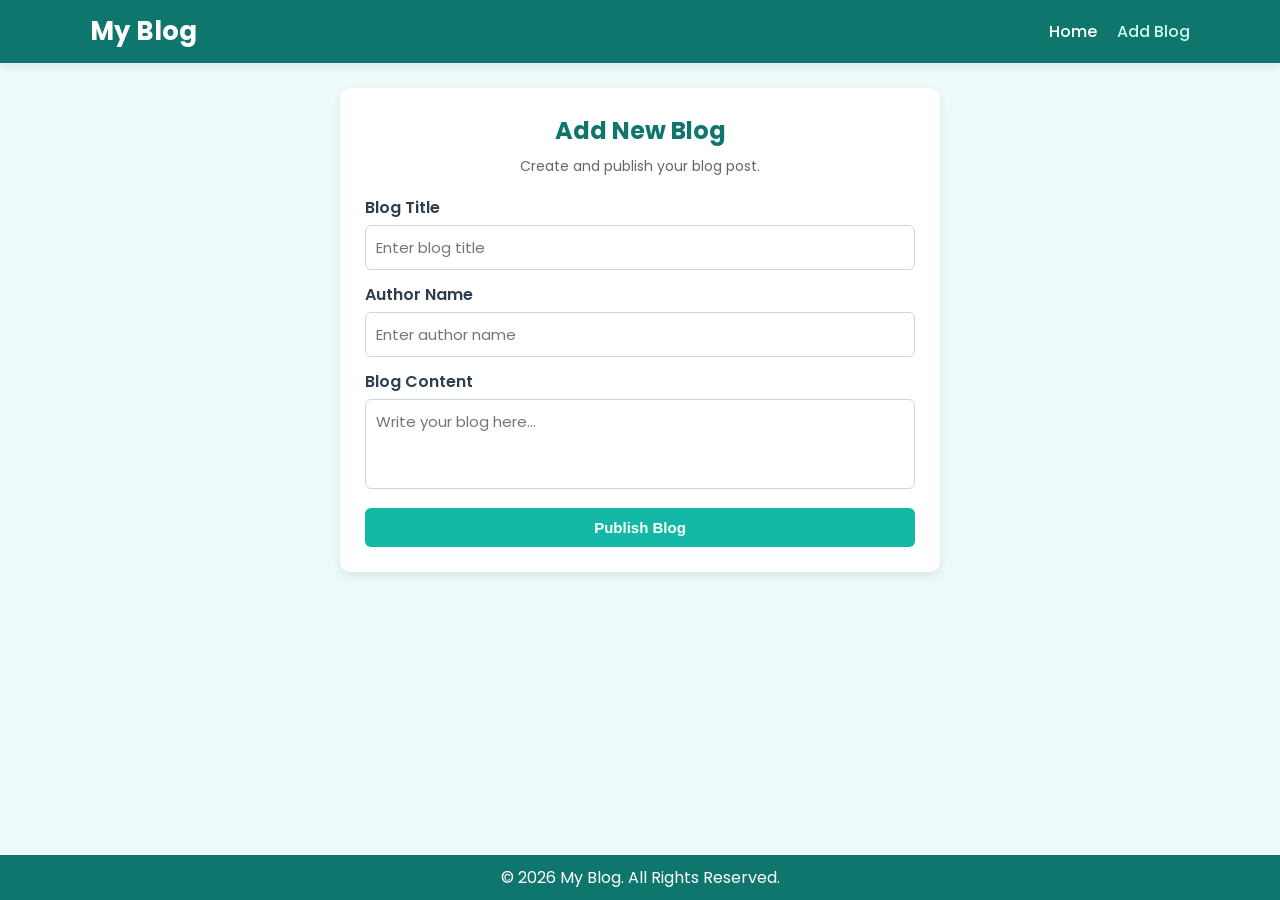
<file: blog.html>
<!DOCTYPE html>
<html lang="en">

<head>
    <meta charset="UTF-8">
    <meta name="viewport" content="width=device-width, initial-scale=1.0">
    <title>My Blog | Add Blog</title>

    <link rel="stylesheet" href="style.css">
</head>

<body>

    <!-- Header -->
    <header>

        <div class="container">

            <h1 class="logo">My Blog</h1>

            <nav>
                <ul>
                    <li><a href="index.html">Home</a></li>
                    <li><a href="blog.html" class="active">Add Blog</a></li>
                </ul>
            </nav>

        </div>

    </header>

    <!-- Main -->
    <main>

        <section class="form-section">

            <div class="form-card">

                <h2 id="formHeading">Add New Blog</h2>

                <p>Create and publish your blog post.</p>

                <form id="blogForm" onsubmit="return validateForm()">

                    <!-- Hidden Blog ID -->
                    <input type="hidden" id="blogId">

                    <label for="title">Blog Title</label>

                    <input
                        type="text"
                        id="title"
                        placeholder="Enter blog title">

                    <small id="titleError"></small>

                    <label for="author">Author Name</label>

                    <input
                        type="text"
                        id="author"
                        placeholder="Enter author name">

                    <small id="authorError"></small>

                    <label for="content">Blog Content</label>

                    <textarea
                        id="content"
                        rows="6"
                        placeholder="Write your blog here..."></textarea>

                    <small id="contentError"></small>

                    <button
                        type="submit"
                        id="submitBtn">

                        Publish Blog

                    </button>

                </form>

            </div>

        </section>

    </main>

    <!-- Footer -->
    <footer>

        <p>&copy; 2026 My Blog. All Rights Reserved.</p>

    </footer>

    <script src="script.js"></script>

</body>

</html>
</file>
<file: style.css>
/* Google Font */
@import url('https://fonts.googleapis.com/css2?family=Poppins:wght@300;400;500;600;700&display=swap');

/* ==========================
   Reset
========================== */
*{
    margin:0;
    padding:0;
    box-sizing:border-box;
}

html{
    scroll-behavior:smooth;
}

body{
    font-family:'Poppins',sans-serif;
    background:#eefaf9;
    color:#2c3e50;
    display:flex;
    flex-direction:column;
    min-height:100vh;
}

/* ==========================
   Container
========================== */
.container{
    width:90%;
    max-width:1100px;
    margin:auto;
}

/* ==========================
   Header
========================== */
header{
    background:#0f766e;
    color:#fff;
    padding:12px 0;
    box-shadow:0 2px 10px rgba(0,0,0,.1);
}

header .container{
    display:flex;
    justify-content:space-between;
    align-items:center;
}

.logo{
    font-size:26px;
    font-weight:700;
}

nav ul{
    display:flex;
    list-style:none;
    gap:20px;
}

nav a{
    text-decoration:none;
    color:#fff;
    font-weight:500;
    transition:.3s;
}

nav a:hover,
nav a.active{
    color:#ccfbf1;
}

/* ==========================
   Main
========================== */
main{
    flex:1;
}

/* ==========================
   Hero Section
========================== */
.hero{
    background:linear-gradient(135deg,#14b8a6,#0f766e);
    color:#fff;
    text-align:center;
    padding:35px 20px;
}

.hero h2{
    font-size:32px;
    margin-bottom:10px;
}

.hero p{
    max-width:600px;
    margin:0 auto 18px;
    font-size:15px;
    line-height:1.6;
}

.btn{
    display:inline-block;
    text-decoration:none;
    background:#fff;
    color:#0f766e;
    padding:10px 22px;
    border-radius:6px;
    font-weight:600;
    transition:.3s;
}

.btn:hover{
    background:#ccfbf1;
}

/* ==========================
   Blog Cards
========================== */
.blog-container{
    display:flex;
    justify-content:center;
    gap:18px;
    padding:25px;
    flex-wrap:wrap;
}

.blog-card{
    width:290px;
    background:#fff;
    border-radius:10px;
    padding:18px;
    box-shadow:0 4px 10px rgba(0,0,0,.08);
    transition:.3s;
}

.blog-card:hover{
    transform:translateY(-5px);
}

.blog-card h3{
    color:#0f766e;
    margin-bottom:10px;
    font-size:20px;
}

.blog-card p{
    color:#555;
    font-size:14px;
    margin-bottom:15px;
    line-height:1.5;
}

.blog-card button{
    background:#14b8a6;
    color:#fff;
    border:none;
    padding:9px 18px;
    border-radius:5px;
    cursor:pointer;
    transition:.3s;
}

.blog-card button:hover{
    background:#0f766e;
}

/* ==========================
   Form
========================== */
.form-section{
    display:flex;
    justify-content:center;
    align-items:center;
    padding:25px;
}

.form-card{
    width:100%;
    max-width:600px;
    background:#fff;
    padding:25px;
    border-radius:10px;
    box-shadow:0 4px 10px rgba(0,0,0,.08);
}

.form-card h2{
    text-align:center;
    color:#0f766e;
    margin-bottom:8px;
}

.form-card p{
    text-align:center;
    color:#666;
    margin-bottom:18px;
    font-size:14px;
}

label{
    display:block;
    margin-bottom:5px;
    font-weight:600;
}

input,
textarea{
    width:100%;
    padding:10px;
    margin-bottom:12px;
    border:1px solid #cbd5e1;
    border-radius:6px;
    font-size:15px;
    font-family:inherit;
}

input:focus,
textarea:focus{
    outline:none;
    border-color:#14b8a6;
    box-shadow:0 0 5px rgba(20,184,166,.25);
}

textarea{
    resize:none;
    height:90px;
}

form button{
    width:100%;
    background:#14b8a6;
    color:#fff;
    border:none;
    padding:11px;
    border-radius:6px;
    font-size:15px;
    font-weight:600;
    cursor:pointer;
    transition:.3s;
}

form button:hover{
    background:#0f766e;
}

/* ==========================
   Footer
========================== */
footer{
    background:#0f766e;
    color:#fff;
    text-align:center;
    padding:10px;
    margin-top:auto;
}

/* ==========================
   Responsive
========================== */
@media (max-width:768px){

header .container{
    flex-direction:column;
    gap:12px;
}

nav ul{
    gap:15px;
}

.hero{
    padding:30px 15px;
}

.hero h2{
    font-size:28px;
}

.hero p{
    font-size:14px;
}

.blog-container{
    flex-direction:column;
    align-items:center;
}

.blog-card{
    width:100%;
    max-width:320px;
}

.form-card{
    padding:20px;
}

}

/* Delete Modal */

.modal{
    display:none;
    position:fixed;
    top:0;
    left:0;
    width:100%;
    height:100%;
    background:rgba(0,0,0,.5);
    justify-content:center;
    align-items:center;
    z-index:9999;
}

.modal-content{
    background:#fff;
    width:350px;
    padding:25px;
    border-radius:10px;
    text-align:center;
    box-shadow:0 5px 15px rgba(0,0,0,.2);
}

.modal-buttons{
    display:flex;
    justify-content:center;
    gap:15px;
    margin-top:20px;
}

.modal-buttons button{
    padding:10px 20px;
    border:none;
    border-radius:6px;
    cursor:pointer;
    font-size:15px;
    font-weight:600;
}

.modal-buttons button:first-child{
    background:#94a3b8;
    color:#fff;
}

.modal-buttons button:last-child{
    background:#ef4444;
    color:#fff;
}
</file>
